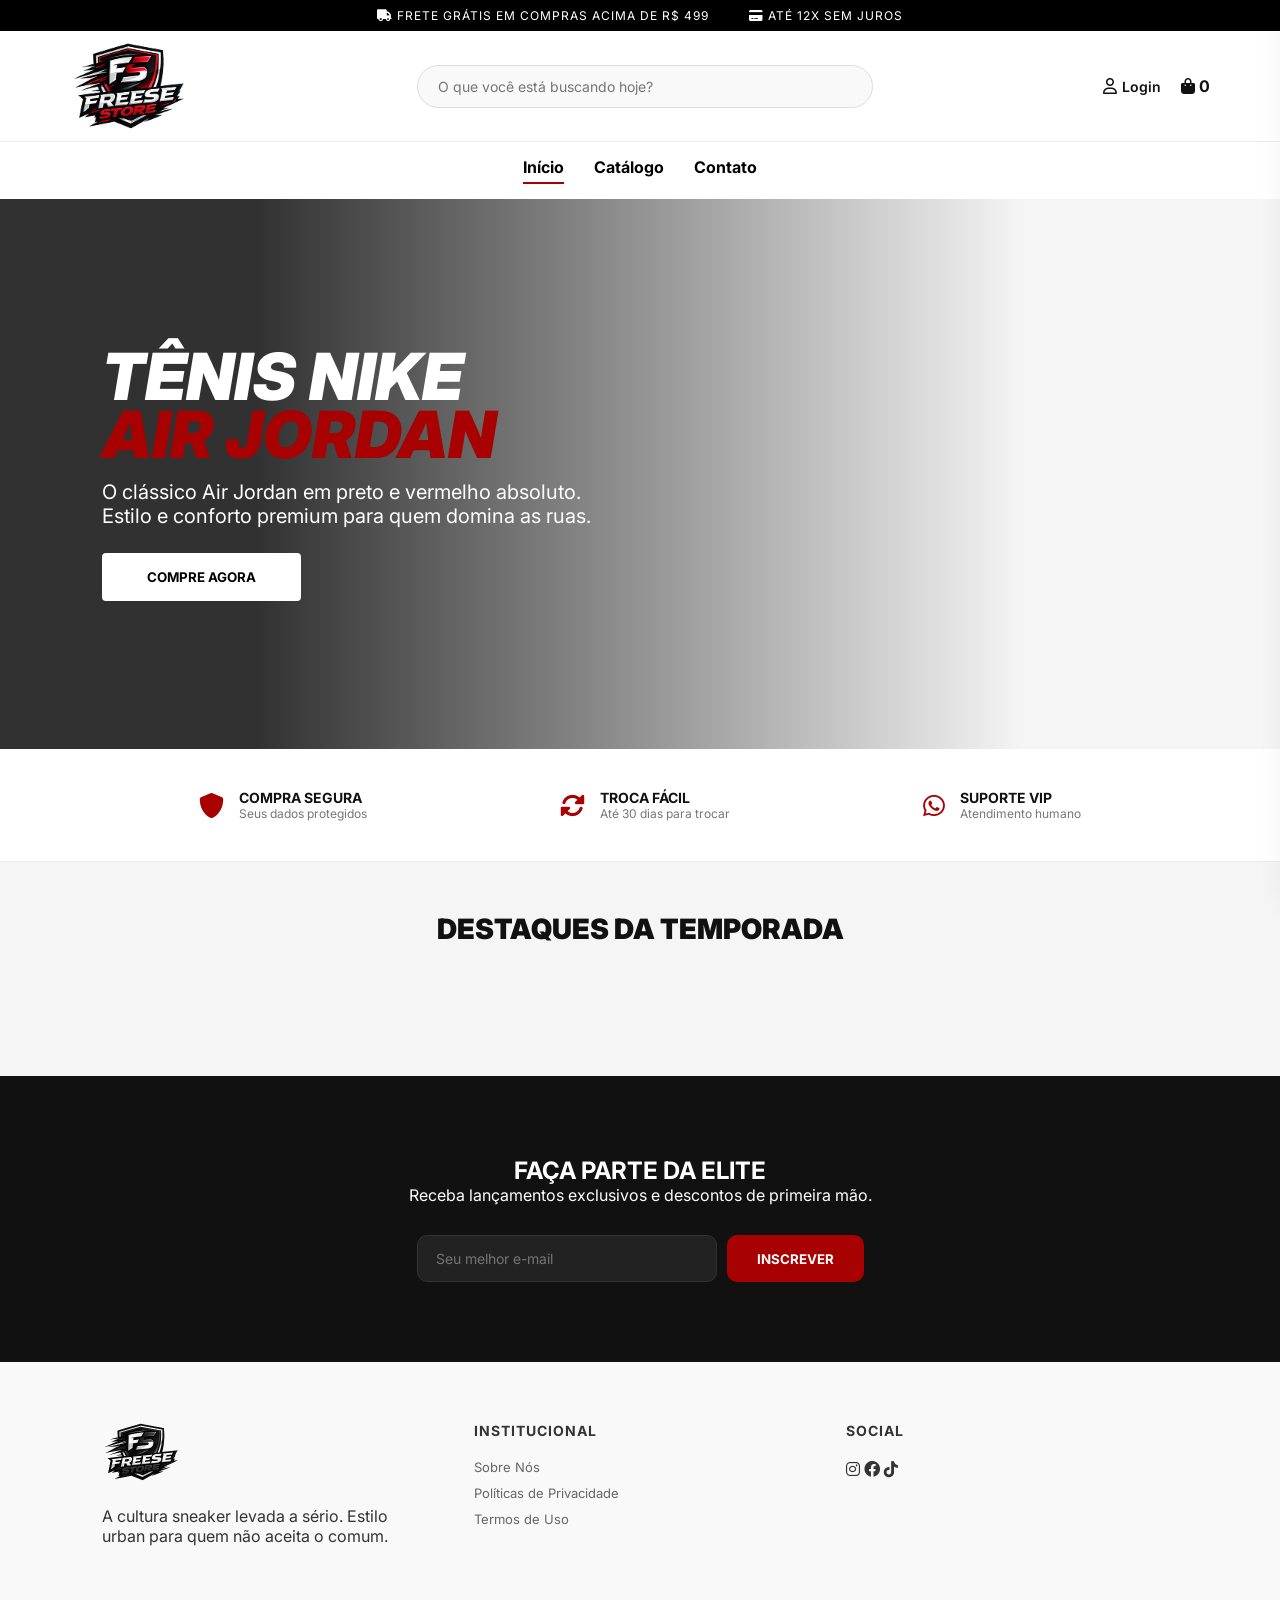
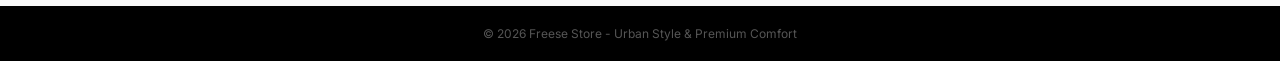
<file: front/index.html>
<!DOCTYPE html>
<html lang="pt-BR">
<head>
  <meta charset="UTF-8" />
  <meta name="viewport" content="width=device-width, initial-scale=1.0" />
  <title>Freese Store | Urban Style</title>
  <link rel="stylesheet" href="style.css" />
  <link rel="stylesheet" href="https://cdnjs.cloudflare.com/ajax/libs/font-awesome/6.0.0/css/all.min.css" />
  <link href="https://fonts.googleapis.com/css2?family=Inter:wght@400;700;900&display=swap" rel="stylesheet" />
</head>
<body>

<div class="top-bar">
    <span><i class="fas fa-truck"></i> FRETE GRÁTIS EM COMPRAS ACIMA DE R$ 499</span>
    <span><i class="fas fa-credit-card"></i> ATÉ 12X SEM JUROS</span>
</div>

<header class="header">
  <div class="logo" onclick="window.location.href='/index.html'">
      <img src="midias/freese2.png" alt="Freese Store" />
  </div>

  <input type="text" class="search" id="input-busca" placeholder="O que você está buscando hoje?" />

  <div class="acoes">
      <span id="btn-login-abrir" style="cursor:pointer; display: flex; align-items: center;">
          <i class="far fa-user" style="margin-right: 5px;"></i> Login
      </span>
      <span class="carrinho" id="abrir-carrinho" style="cursor:pointer">
        <i class="fas fa-shopping-bag"></i> <span id="contador-carrinho">0</span>
      </span>
  </div>
</header>

<nav class="menu">
  <a href="index.html" class="active">Início</a>
  <a href="catalago/catalago.html">Catálogo</a>
  <a href="contato/contato.html">Contato</a>
</nav>

<section class="banner">
  <div class="banner-overlay">
    <div class="banner-texto">
      <h2>TÊNIS NIKE<br /><span>AIR JORDAN</span></h2>
      <p>O clássico Air Jordan em preto e vermelho absoluto. Estilo e conforto premium para quem domina as ruas.</p>
      <button class="btn-banner" onclick="window.location.href='catalago/catalago.html'">COMPRE AGORA</button>
    </div>
  </div>
</section>

<section class="features-bar">
    <div class="feature-item">
        <i class="fas fa-shield-alt"></i>
        <div>
            <strong>Compra Segura</strong>
            <p>Seus dados protegidos</p>
        </div>
    </div>
    <div class="feature-item">
        <i class="fas fa-sync-alt"></i>
        <div>
            <strong>Troca Fácil</strong>
            <p>Até 30 dias para trocar</p>
        </div>
    </div>
    <div class="feature-item">
        <i class="fab fa-whatsapp"></i>
        <div>
            <strong>Suporte VIP</strong>
            <p>Atendimento humano</p>
        </div>
    </div>
</section>

<main class="conteudo">
    <div class="section-header">
        <h2 class="titulo-secao">Destaques da Temporada</h2>
    </div>
    <div id="lista-produtos" class="grid-produtos"></div>
</main>

<section class="newsletter">
    <div class="news-content">
        <h2>FAÇA PARTE DA ELITE</h2>
        <p>Receba lançamentos exclusivos e descontos de primeira mão.</p>
        <form class="news-form">
            <input type="email" placeholder="Seu melhor e-mail" required />
            <button type="submit">INSCREVER</button>
        </form>
    </div>
</section>

<!-- MODAL DE LOGIN E REGISTRO -->
<div id="modal-login" class="modal">
    <div class="modal-content">
      <span class="close-modal">&times;</span>
      <h2 id="modal-titulo">Acessar Conta</h2>
      
      <div id="selecao-tipo" class="login-options">
        <button onclick="configurarLogin('cliente')" class="btn-opt">Sou Cliente (Entrar)</button>
        <button onclick="configurarRegistro()" class="btn-opt btn-opt-new">Criar Nova Conta</button>
        <hr style="margin: 15px 0; border: 0; border-top: 1px solid #eee;" />
        <button onclick="configurarLogin('admin')" class="btn-opt btn-admin">Acesso Administrador</button>
      </div>

      <form id="form-login" class="hidden" onsubmit="efetuarLogin(event)">
        <input type="email" id="email" placeholder="Seu e-mail" required />
        <input type="password" id="senha" placeholder="Sua senha" required />
        <button type="submit" class="btn-primary">ENTRAR NA CONTA</button>
        <p onclick="voltarSelecao()" class="btn-voltar" style="text-align: center; margin-top: 15px; cursor: pointer; font-size: 14px; color: #555; text-decoration: underline;">Voltar para opções</p>
      </form>

      <form id="form-registro" class="hidden" onsubmit="registrarCliente(event)">
        <div style="text-align: center; margin-bottom: 20px;">
            <img id="preview-foto-registro" src="data:image/svg+xml;charset=UTF-8,%3Csvg xmlns='http://www.w3.org/2000/svg' viewBox='0 0 24 24' fill='%23ccc'%3E%3Cpath d='M12 12c2.21 0 4-1.79 4-4s-1.79-4-4-4-4 1.79-4 4 1.79 4 4 4zm0 2c-2.67 0-8 1.34-8 4v2h16v-2c0-2.66-5.33-4-8-4z'/%3E%3C/svg%3E" style="width: 90px; height: 90px; border-radius: 50%; object-fit: cover; border: 3px solid #eee; margin-bottom: 10px; box-shadow: 0 4px 10px rgba(0,0,0,0.05);" alt="Preview da Foto" />
            <br />
            <label for="reg-foto" style="cursor: pointer; color: #333; font-size: 13px; font-weight: bold; text-decoration: underline;"><i class="fas fa-camera"></i> Escolher Foto (Opcional)</label>
            <input type="file" id="reg-foto" accept="image/*" style="display: none;" onchange="previewImagemRegistro(event)" />
        </div>

        <input type="text" id="reg-nome" placeholder="Nome Completo" required />
        <input type="email" id="reg-email" placeholder="E-mail de acesso" required />
        <input type="tel" id="reg-telefone" placeholder="Telefone (WhatsApp)" required />
        <input type="password" id="reg-senha" placeholder="Crie uma senha" required />
        <button type="submit" class="btn-primary">FINALIZAR CADASTRO</button>
        <p onclick="voltarSelecao()" class="btn-voltar" style="text-align: center; margin-top: 15px; cursor: pointer; font-size: 14px; color: #555; text-decoration: underline;">Já tenho conta? Entrar.</p>
      </form>
    </div>
</div>

<!-- MODAL DE MEU PERFIL -->
<div id="modal-perfil" class="modal">
    <div class="modal-content" style="text-align: center;">
      <span class="close-modal">&times;</span>
      <h2>Meu Perfil</h2>
      
      <div style="margin: 20px 0;">
          <img id="preview-foto-perfil" src="data:image/svg+xml;charset=UTF-8,%3Csvg xmlns='http://www.w3.org/2000/svg' viewBox='0 0 24 24' fill='%23ccc'%3E%3Cpath d='M12 12c2.21 0 4-1.79 4-4s-1.79-4-4-4-4 1.79-4 4 1.79 4 4 4zm0 2c-2.67 0-8 1.34-8 4v2h16v-2c0-2.66-5.33-4-8-4z'/%3E%3C/svg%3E" alt="Sua Foto" style="width: 120px; height: 120px; border-radius: 50%; object-fit: cover; border: 4px solid #fff; box-shadow: 0 5px 15px rgba(0,0,0,0.15); margin-bottom: 15px;" />
          <br />
          <label for="foto-perfil" style="cursor: pointer; color: #111; font-size: 14px; font-weight: bold; text-decoration: underline;"><i class="fas fa-camera"></i> Trocar Foto</label>
          <input type="file" id="foto-perfil" accept="image/*" style="display: none;" onchange="previewImagemPerfil(event)" />
      </div>

      <div style="display: flex; flex-direction: column; gap: 12px; margin-top: 25px;">
          <button onclick="salvarFotoPerfil()" class="btn-primary">SALVAR FOTO</button>

          <button class="btn-meus-pedidos" onclick="window.location.href='/meus-pedidos/meus-pedidos.html'">VER MEUS PEDIDOS</button>

          <button onclick="sairConta()" class="btn-sair">SAIR DA CONTA</button>
      </div>
    </div>
</div>

<!-- MODAL DE CONFIRMAÇÃO DE SAÍDA -->
<div id="modal-confirmacao-sair" class="modal">
    <div class="modal-content" style="max-width: 350px; text-align: center; padding: 30px;">
        <h3 style="margin-bottom: 15px; font-weight: 900; text-transform: uppercase; color: #111;">Sair da conta?</h3>
        <p style="color: #666; font-size: 14px; margin-bottom: 25px;">Tem certeza que deseja desconectar da sua conta?</p>
        <div style="display: flex; gap: 10px;">
            <button onclick="fecharModalSair()" class="btn-cancelar">CANCELAR</button>
            <button onclick="confirmarSairConta()" class="btn-confirmar-sair">SIM, SAIR</button>
        </div>
    </div>
</div>

<!-- CARRINHO LATERAL -->
<div id="carrinho-lateral" class="carrinho-sidebar">
    <div class="carrinho-header">
        <h2>Seu Carrinho</h2>
        <span class="fechar-carrinho" onclick="toggleCarrinho()">&times;</span>
    </div>
    <div id="itens-carrinho" class="carrinho-itens-lista"></div>
    <div class="carrinho-footer">
        <div class="total-container">
            <span>Total:</span>
            <span id="valor-total-carrinho">R$ 0,00</span>
        </div>
        <button id="btn-finalizar-compra" onclick="window.location.href='/checkout/checkout.html'">FINALIZAR COMPRA</button>
    </div>
</div>

<div id="carrinho-overlay" onclick="toggleCarrinho()"></div>

<footer class="footer">
    <div class="footer-grid">
        <div class="footer-col">
            <img src="midias/freese2.png" alt="Logo" class="footer-logo" />
            <p>A cultura sneaker levada a sério. Estilo urban para quem não aceita o comum.</p>
        </div>
        <div class="footer-col">
            <h3>INSTITUCIONAL</h3>
            <a href="#">Sobre Nós</a>
            <a href="#">Políticas de Privacidade</a>
            <a href="#">Termos de Uso</a>
        </div>
        <div class="footer-col">
            <h3>SOCIAL</h3>
            <div class="social-icons">
                <i class="fab fa-instagram"></i>
                <i class="fab fa-facebook"></i>
                <i class="fab fa-tiktok"></i>
            </div>
        </div>
    </div>
    <div class="footer-bottom">
        © 2026 Freese Store - Urban Style & Premium Comfort
    </div>
</footer>

<!-- CONTAINER PARA NOTIFICAÇÕES TOAST -->
<div id="toast-container"></div>

<script src="index.js" defer></script>
</body>
</html>
</file>
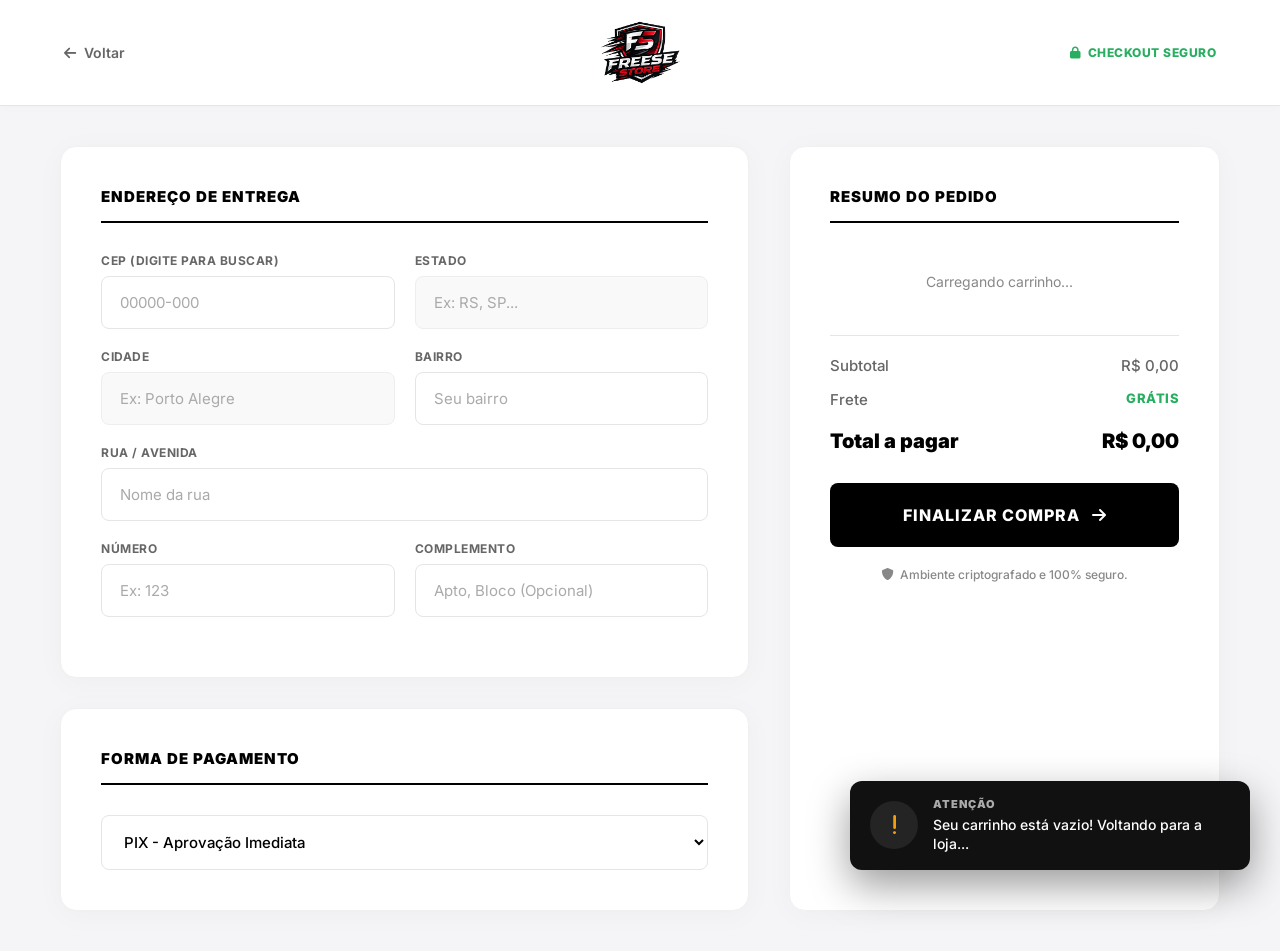
<file: front/checkout/checkout.html>
<!DOCTYPE html>
<html lang="pt-BR">
<head>
    <meta charset="UTF-8">
    <meta name="viewport" content="width=device-width, initial-scale=1.0">
    <title>Finalizar Compra | Freese Store</title>
    <!-- Ícones e Fonte -->
    <link href="https://cdnjs.cloudflare.com/ajax/libs/font-awesome/6.0.0/css/all.min.css" rel="stylesheet">
    <link rel="stylesheet" href="checkout.css">
</head>
<body>

    <header class="checkout-header">
        <a href="../index.html" class="voltar-loja"><i class="fas fa-arrow-left"></i> Voltar</a>
        
        <div class="logo" onclick="window.location.href='../index.html'">
            <img src="../midias/freese2.png" alt="Freese Store">
        </div>

        <div class="header-seguro">
            <i class="fas fa-lock"></i> Checkout Seguro
        </div>
    </header>

    <div class="checkout-container">
        <!-- Lado Esquerdo: Formulários -->
        <div class="checkout-form">
            <div class="box">
                <h2 class="titulo-sessao">Endereço de Entrega</h2>
                
                <div class="linha-inputs">
                    <div class="form-group">
                        <label>CEP (Digite para buscar)</label>
                        <input type="text" id="cep" placeholder="00000-000" maxlength="9" onblur="buscarCep()">
                    </div>
                    <div class="form-group">
                        <label>Estado</label>
                        <!-- Retirei o style="background: #eee" daqui para controlar no CSS -->
                        <input type="text" id="estado" placeholder="Ex: RS, SP..." readonly class="input-readonly">
                    </div>
                </div>

                <div class="linha-inputs">
                    <div class="form-group">
                        <label>Cidade</label>
                        <input type="text" id="cidade" placeholder="Ex: Porto Alegre" readonly class="input-readonly">
                    </div>
                    <div class="form-group">
                        <label>Bairro</label>
                        <input type="text" id="bairro" placeholder="Seu bairro">
                    </div>
                </div>

                <div class="form-group">
                    <label>Rua / Avenida</label>
                    <input type="text" id="rua" placeholder="Nome da rua">
                </div>
                
                <div class="linha-inputs">
                    <div class="form-group">
                        <label>Número</label>
                        <input type="text" id="numero" placeholder="Ex: 123">
                    </div>
                    <div class="form-group">
                        <label>Complemento</label>
                        <input type="text" id="complemento" placeholder="Apto, Bloco (Opcional)">
                    </div>
                </div>
            </div>

            <!-- Caixa separada para Pagamento fica mais elegante -->
            <div class="box" style="margin-top: 30px;">
                <h2 class="titulo-sessao">Forma de Pagamento</h2>
                <div class="form-group" style="margin-bottom: 0;">
                    <select id="forma-pagamento">
                        <option value="pix">PIX - Aprovação Imediata</option>
                        <option value="cartao">Cartão de Crédito (Em até 12x)</option>
                    </select>
                </div>
            </div>
        </div>

        <!-- Lado Direito: Resumo -->
        <div class="checkout-resumo box">
            <h2 class="titulo-sessao">Resumo do Pedido</h2>
            
            <div class="lista-itens-resumo" id="lista-resumo-itens">
                <!-- Javascript injeta os produtos aqui -->
                <p style="text-align: center; color: #888; font-size: 14px; padding: 20px 0;">Carregando carrinho...</p>
            </div>
            
            <div class="totais">
                <div class="linha-total">
                    <span>Subtotal</span>
                    <span id="valor-subtotal">R$ 0,00</span>
                </div>
                <div class="linha-total">
                    <span>Frete</span>
                    <span class="frete-gratis">Grátis</span>
                </div>
                <div class="linha-total destaque">
                    <span>Total a pagar</span>
                    <span id="valor-total-checkout">R$ 0,00</span>
                </div>
            </div>
            
            <button class="btn-finalizar" id="btn-confirmar-compra" onclick="processarCompra()">
                Finalizar Compra <i class="fas fa-arrow-right"></i>
            </button>

            <div class="seguranca-msg">
                <i class="fas fa-shield-alt"></i> Ambiente criptografado e 100% seguro.
            </div>
        </div>
    </div>

    <script src="checkout.js"></script>
    <div id="toast-container"></div>
</body>
</html>
</file>
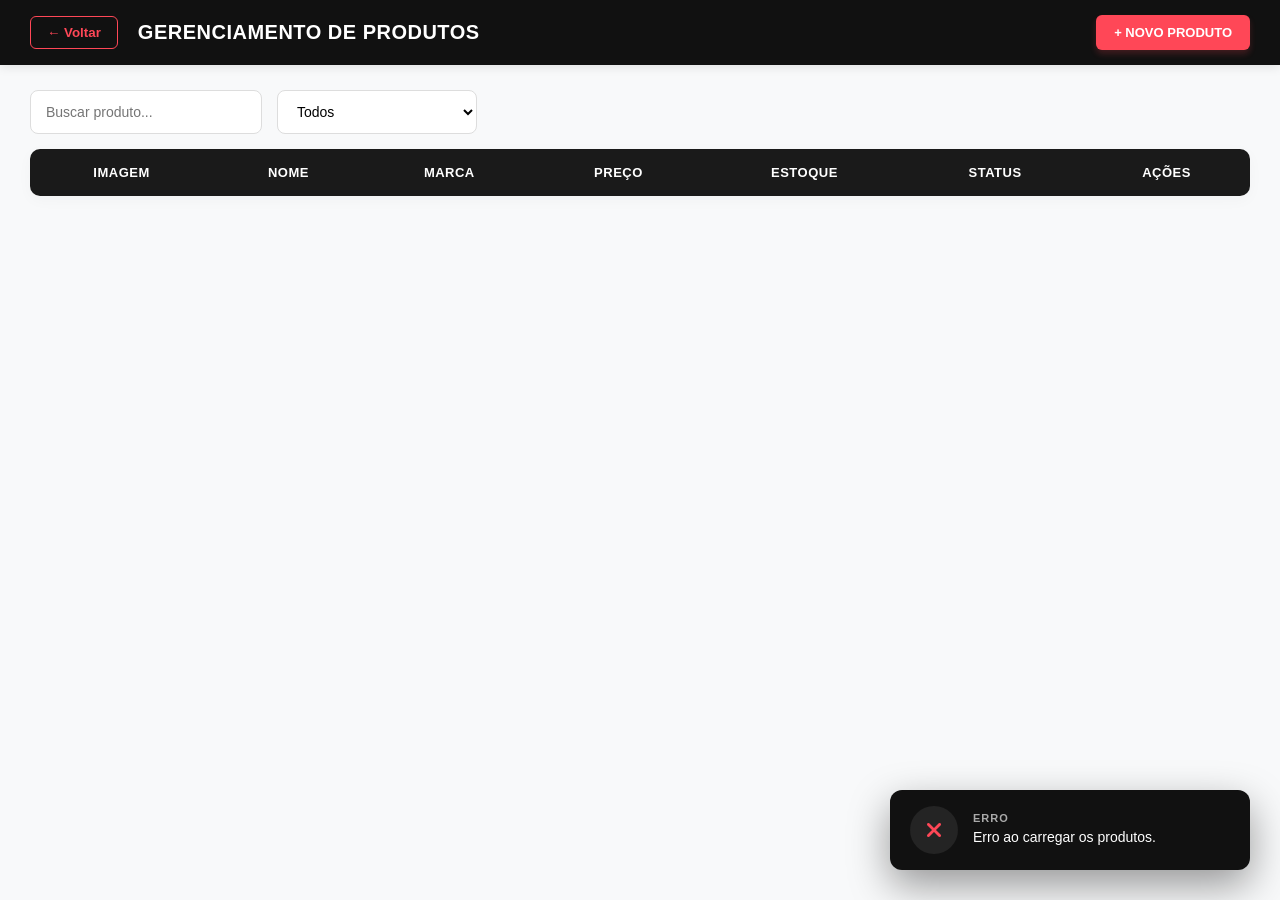
<file: front/produtos/produtos.html>
<!DOCTYPE html>
<html lang="pt-BR">
<head>
    <meta charset="UTF-8">
    <meta name="viewport" content="width=device-width, initial-scale=1.0">

    <title>Admin - Produtos | Freese Store</title>
    <link rel="stylesheet" href="produtos.css">
    <!-- Adicionado FontAwesome para os ícones do Toast e Tabela funcionarem -->
    <link rel="stylesheet" href="https://cdnjs.cloudflare.com/ajax/libs/font-awesome/6.0.0/css/all.min.css">
</head>
<body>

<header class="topbar">
    <div class="left">
        <button class="btn-voltar" onclick="voltar()">← Voltar</button>
        <h1>Gerenciamento de Produtos</h1>
    </div>
    <button class="btn-novo" onclick="abrirModalNovo()">+ Novo Produto</button>
</header>

<section class="filtros">
    <input type="text" id="filtro-nome" placeholder="Buscar produto..." oninput="filtrar()">

    <select id="filtro-status" onchange="filtrar()">
        <option value="">Todos</option>
        <option value="ativo">Ativo</option>
        <option value="inativo">Inativo</option>
    </select>
</section>

<div class="tabela-container">
<table>
    <thead>
        <tr>
            <th>Imagem</th>
            <th>Nome</th>
            <th>Marca</th>
            <th>Preço</th>
            <th>Estoque</th>
            <th>Status</th>
            <th>Ações</th>
        </tr>
    </thead>
    <tbody id="tabela-produtos"></tbody>
</table>
</div>

<!-- MODAL DE CRIAR/EDITAR PRODUTO -->
<div id="modal" class="modal">
    <div class="modal-content">
        <h2 id="modal-titulo">Novo Produto</h2>

        <input type="hidden" id="codproduto">

        <input type="text" id="nome" placeholder="Nome">
        <input type="text" id="marca" placeholder="Marca">
        <input type="number" id="valor" placeholder="Preço">
        <input type="number" id="estoque" placeholder="Estoque">
        <input type="text" id="tipo" placeholder="Tipo">
        <input type="text" id="cor" placeholder="Cor">
        <input type="text" id="tamanho" placeholder="Tamanho">
        <input type="text" id="img" placeholder="URL da imagem" oninput="previewImagem()">

        <img id="preview" class="preview-img" style="display: none;">

        <select id="ativoinativo">
            <option value="ativo">Ativo</option>
            <option value="inativo">Inativo</option>
        </select>

        <div class="modal-buttons">
            <button class="salvar" onclick="salvar()">Salvar</button>
            <button class="cancelar" onclick="fecharModal()">Cancelar</button>
        </div>
    </div>
</div>

<!-- MODAL DE CONFIRMAÇÃO DE EXCLUSÃO -->
<div id="modal-confirmacao-excluir" class="modal">
    <div class="modal-content" style="max-width: 350px; text-align: center; padding: 30px;">
        <h3 style="margin-bottom: 15px; font-weight: 900; text-transform: uppercase; color: #111;">Excluir Produto?</h3>
        <p style="color: #666; font-size: 14px; margin-bottom: 25px;">Esta ação removerá o produto da loja. Tem certeza?</p>
        <div style="display: flex; gap: 10px;">
            <button onclick="fecharModalExcluir()" class="btn-cancelar">CANCELAR</button>
            <button onclick="confirmarExclusao()" class="btn-confirmar-sair">SIM, EXCLUIR</button>
        </div>
    </div>
</div>

<!-- CONTAINER PARA NOTIFICAÇÕES TOAST -->
<div id="toast-container"></div>

<script src="produtos.js"></script>
</body>
</html>
</file>
<file: front/style.css>
/* ============================================================
   1. CONFIGURAÇÕES GERAIS E CORES
   ============================================================ */
:root {
    --premium-red: #a70101;
    --dark: #111;
    --light-gray: #f9f9f9;
    --white: #ffffff;
    --transition: 0.3s ease;
}

* {
    margin: 0;
    padding: 0;
    box-sizing: border-box;
    font-family: 'Inter', sans-serif;
}

body {
    background: #f5f5f5;
    color: var(--dark);
}

/* ============================================================
   2. HEADER, NAV E TOP BAR
   ============================================================ */
.top-bar {
    background: #000;
    color: #fff;
    display: flex;
    justify-content: center;
    gap: 40px;
    padding: 8px;
    font-size: 12px;
    letter-spacing: 1px;
}

.header {
    display: flex;
    align-items: center;
    justify-content: space-between;
    padding: 10px 70px;
    background: #fff;
}

.logo {
    display: flex;
    align-items: center;
    cursor: pointer;
}

.logo img {
    height: 90px;
    width: auto;
    object-fit: contain;
}

.search {
    width: 40%;
    padding: 12px 20px;
    border-radius: 25px;
    border: 1px solid #ddd;
    outline: none;
    font-size: 14px;
}

.acoes { 
    display: flex; 
    gap: 20px; 
    align-items: center; 
    font-weight: bold; 
}

.menu {
    display: flex;
    justify-content: center;
    gap: 30px;
    padding: 15px;
    background: #fff;
    border-top: 1px solid #eee;
}

.menu a { 
    text-decoration: none; 
    color: #000; 
    font-weight: bold; 
    padding-bottom: 5px; 
}

.menu a.active { border-bottom: 2px solid var(--premium-red); }

/* ============================================================
   3. BANNER E DESTAQUES (HOME)
   ============================================================ */
.banner {
    background-image: linear-gradient(to right, rgba(0,0,0,0.8) 20%, rgba(0,0,0,0) 80%), 
                      url('https://images.unsplash.com/photo-1552346053-c33aa8b3d665?q=80&w=1170&auto=format&fit=crop&ixlib=rb-4.1.0&ixid=M3wxMjA3fDB8MHxwaG90by1wYWdlfHx8fGVufDB8fHx8fA%3D%3D');
    background-size: cover;
    background-position: center;
    height: 550px;
    display: flex;
    align-items: center;
    color: #fff;
    padding: 0 8%;
}

.banner-texto h2 {
    font-size: 65px;
    line-height: 0.9;
    margin-bottom: 15px;
    font-weight: 900;
    font-style: italic;
}

.banner-texto h2 span { color: var(--premium-red); }

.banner-texto p {
    font-size: 20px;
    margin-bottom: 25px;
    max-width: 500px;
}

.btn-banner {
    padding: 16px 45px;
    background: #fff;
    color: #000;
    font-weight: bold;
    border: none;
    border-radius: 4px;
    cursor: pointer;
    transition: var(--transition);
    text-transform: uppercase;
}

.btn-banner:hover {
    background: var(--premium-red);
    color: #fff;
    transform: scale(1.05);
}

.features-bar {
    display: flex;
    justify-content: space-around;
    padding: 40px 8%;
    background: #fff;
    border-bottom: 1px solid #eee;
}

.feature-item { display: flex; align-items: center; gap: 15px; }
.feature-item i { font-size: 25px; color: var(--premium-red); }
.feature-item strong { display: block; font-size: 14px; text-transform: uppercase; }
.feature-item p { font-size: 12px; color: #777; }

/* ============================================================
   4. CONTEÚDO E GRID DE PRODUTOS
   ============================================================ */
.conteudo {
    padding: 50px;
    max-width: 1200px;
    margin: 0 auto;
    text-align: center;
}

.titulo-secao {
    font-size: 28px;
    margin-bottom: 30px;
    text-transform: uppercase;
    font-weight: 900;
}

.grid-produtos {
    display: grid;
    grid-template-columns: repeat(auto-fill, minmax(260px, 1fr));
    gap: 30px;
    justify-content: center;
}

.produto {
    background: #fff;
    padding: 20px;
    border-radius: 15px; 
    text-align: center;
    transition: var(--transition);
    border: 1px solid transparent;
}

.produto:hover {
    transform: translateY(-5px);
    box-shadow: 0 10px 20px rgba(0,0,0,0.08);
    border-color: #eee;
}

.produto img {
    width: 100%;
    height: 220px;
    object-fit: contain;
}

.produto h3 {
    margin: 15px 0 10px;
    font-size: 15px;
    font-weight: 700;
    text-transform: uppercase;
}

.preco {
    color: var(--premium-red);
    font-size: 20px;
    font-weight: 900;
    margin-bottom: 15px;
}

.produto button {
    width: 100%;
    padding: 15px;
    background: #000;
    color: #fff;
    border: none;
    border-radius: 12px;
    font-weight: 700;
    cursor: pointer;
    transition: var(--transition);
}

.produto button:hover {
    background: var(--premium-red);
}

/* ============================================================
   5. MODAL (LOGIN, REGISTRO, PERFIL E SAIR)
   ============================================================ */
.modal {
    display: none;
    position: fixed;
    z-index: 3000; 
    left: 0; top: 0;
    width: 100%; height: 100%;
    background: rgba(0,0,0,0.85); 
    backdrop-filter: blur(8px); 
    animation: fadeIn 0.3s ease;
}

@keyframes fadeIn { from { opacity: 0; } to { opacity: 1; } }

.modal-content {
    background: #fff;
    margin: 6% auto; 
    padding: 40px;
    width: 100%;
    max-width: 420px;
    border-radius: 20px; 
    text-align: center;
    position: relative;
    box-shadow: 0 25px 50px -12px rgba(0, 0, 0, 0.5);
    animation: slideUp 0.4s ease-out;
}

.btn-meus-pedidos {
    background: transparent;
    color: #111;
    border: 2px solid #111;
    padding: 14px;
    border-radius: 8px;
    font-weight: 800;
    font-size: 14px;
    cursor: pointer;
    text-transform: uppercase;
    transition: 0.3s;
    width: 100%;
    margin-top: 10px;
    margin-bottom: 10px;
}

.btn-meus-pedidos:hover {
    background: #111;
    color: white;
    transform: translateY(-2px);
}

.btn-cancelar {
    flex: 1; padding: 12px; border: 1px solid #ddd; background: #fff; 
    border-radius: 8px; cursor: pointer; font-weight: bold; color: #333; transition: 0.3s;
}
.btn-cancelar:hover { background: #eee; }

.btn-confirmar-sair {
    flex: 1; padding: 12px; border: none; background: var(--premium-red); 
    color: #fff; border-radius: 8px; cursor: pointer; font-weight: bold; transition: 0.3s;
}
.btn-confirmar-sair:hover { background: #8a0000; box-shadow: 0 4px 10px rgba(167, 1, 1, 0.3); transform: translateY(-2px); }

@keyframes slideUp { from { transform: translateY(20px); opacity: 0; } to { transform: translateY(0); opacity: 1; } }

.close-modal { 
    position: absolute; right: 20px; top: 15px; 
    font-size: 28px; cursor: pointer; color: #999; transition: 0.3s;
}
.close-modal:hover { color: #000; }

#modal-titulo { font-weight: 900; text-transform: uppercase; margin-bottom: 25px; }

.login-options { display: flex; flex-direction: column; gap: 12px; margin-top: 10px; }

.btn-opt { 
    padding: 15px; border: 2px solid #e0e0e0; background: #fff; 
    cursor: pointer; font-weight: bold; border-radius: 10px;
    transition: all 0.3s ease; font-size: 14px;
}
.btn-opt:hover { border-color: #000; background: #f9f9f9; transform: translateY(-2px); }

.btn-admin { border-color: #fceaea; color: var(--premium-red); }
.btn-admin:hover { background: #fceaea; border-color: var(--premium-red); }

#form-login, #form-registro { display: flex; flex-direction: column; gap: 12px; margin-top: 20px; }

input {
    width: 100%; padding: 14px 18px; border: 1px solid #ddd;
    border-radius: 10px; background: #f9f9f9; outline: none;
    transition: 0.3s; font-size: 14px;
}
input:focus { border-color: var(--premium-red); background: #fff; box-shadow: 0 0 0 4px rgba(167, 1, 1, 0.1); }

.btn-primary, .btn-sair {
    width: 100%; padding: 16px; font-weight: bold; border: none;
    border-radius: 10px; cursor: pointer; transition: all 0.3s ease;
    text-transform: uppercase; font-size: 14px; margin-bottom: 5px;
}
.btn-primary { background: #000; color: #fff; }
.btn-primary:hover { background: var(--premium-red); transform: translateY(-2px); box-shadow: 0 5px 15px rgba(167, 1, 1, 0.3); }

.btn-sair { background: #fff; color: #111; border: 2px solid #eee; }
.btn-sair:hover { background: #fceaea; color: var(--premium-red); border-color: var(--premium-red); transform: translateY(-2px); }

.btn-voltar { font-size: 12px; margin-top: 10px; cursor: pointer; text-decoration: underline; color: #888; transition: 0.3s; }
.btn-voltar:hover { color: #000; }
.hidden { display: none !important; }

/* ============================================================
   6. CARRINHO LATERAL
   ============================================================ */
.carrinho-sidebar {
    position: fixed;
    right: -400px;
    top: 0;
    width: 380px;
    height: 100%;
    background: #fff;
    z-index: 3000;
    transition: 0.4s cubic-bezier(0.165, 0.84, 0.44, 1);
    display: flex;
    flex-direction: column;
    box-shadow: -10px 0 30px rgba(0,0,0,0.1);
}

.carrinho-sidebar.ativo { right: 0; }

.carrinho-header {
    padding: 30px;
    border-bottom: 1px solid #eee;
    display: flex;
    justify-content: space-between;
    align-items: center;
}

.fechar-carrinho { cursor: pointer; font-size: 24px; }

.carrinho-itens-lista { flex-grow: 1; overflow-y: auto; padding: 20px; }

.item-no-carrinho { display: flex; gap: 15px; padding: 15px; border-bottom: 1px solid #f5f5f5; align-items: center; }
.item-no-carrinho img { width: 70px; height: 70px; object-fit: contain; }

.carrinho-footer { padding: 30px; border-top: 1px solid #eee; background: #fcfcfc; }

.total-container { display: flex; justify-content: space-between; font-size: 22px; font-weight: 900; margin-bottom: 20px; }

#btn-finalizar-compra {
    width: 100%;
    padding: 18px;
    background: #27ae60;
    color: white;
    border: none;
    font-weight: 700;
    border-radius: 12px;
    cursor: pointer;
    text-transform: uppercase;
    transition: var(--transition);
}

#btn-finalizar-compra:hover {
    background: #219150;
}

#carrinho-overlay {
    display: none;
    position: fixed;
    top: 0; left: 0;
    width: 100%; height: 100%;
    background: rgba(0,0,0,0.4);
    z-index: 2999;
}

/* ============================================================
   7. NEWSLETTER E FOOTER
   ============================================================ */
.newsletter {
    background: #111; color: #fff; padding: 80px 20px;
    text-align: center; margin-top: 50px;
}
.news-form { margin-top: 30px; display: flex; justify-content: center; gap: 10px; }
.news-form input { max-width: 300px; background: #222; border: 1px solid #333; color: #fff; }
.news-form button { padding: 15px 30px; background: var(--premium-red); color: #fff; border: none; font-weight: bold; cursor: pointer; border-radius: 10px;}

.footer-grid {
    display: grid; grid-template-columns: repeat(auto-fit, minmax(200px, 1fr));
    gap: 40px; padding: 60px 8%; background: #f9f9f9; color: #333;
}
.footer-col h3 { font-size: 14px; margin-bottom: 20px; letter-spacing: 1px; }
.footer-col a { display: block; text-decoration: none; color: #666; margin-bottom: 10px; font-size: 13px; }
.footer-logo { height: 60px; margin-bottom: 20px; filter: grayscale(1); }
.footer-bottom { text-align: center; padding: 20px; background: #000; color: #555; font-size: 12px; }

/* ============================================================
   8. RESPONSIVIDADE (MOBILE)
   ============================================================ */
@media (max-width: 768px) {
    .top-bar {
        flex-direction: column;
        align-items: center;
        gap: 5px;
        padding: 10px;
        text-align: center;
    }

    .header {
        flex-wrap: wrap;
        padding: 15px 20px;
        justify-content: space-between;
    }
    
    .logo img {
        height: 60px; 
    }

    .search {
        order: 3; 
        width: 100%;
        margin-top: 15px;
    }

    .menu {
        flex-wrap: wrap;
        gap: 15px;
        padding: 15px 10px;
        font-size: 14px;
    }

    .banner {
        height: 400px;
        padding: 0 5%;
        text-align: center;
        justify-content: center;
    }

    .banner-texto h2 {
        font-size: 40px;
    }

    .banner-texto p {
        font-size: 16px;
        margin-left: auto;
        margin-right: auto;
    }

    .features-bar {
        flex-direction: column;
        gap: 25px;
        align-items: center; 
        padding: 30px 20px;
    }

    .conteudo {
        padding: 20px 10px; 
    }

    .grid-produtos {
        grid-template-columns: repeat(2, 1fr);
        gap: 10px; 
    }

    .produto {
        padding: 12px;
        display: flex;
        flex-direction: column;
        justify-content: flex-start; 
        height: 100%;
        border-radius: 12px;
    }

    .produto img {
        width: 100%;
        height: 150px; 
        object-fit: contain;
        margin-bottom: 12px;
        mix-blend-mode: darken; 
    }

    .produto h3 {
        font-size: 12px;
        margin: 0 0 10px 0;
        line-height: 1.3;
        display: -webkit-box;
        -webkit-line-clamp: 2;
        -webkit-box-orient: vertical;
        overflow: hidden;
    }

    .preco {
        font-size: 16px;
        margin-top: auto; 
        margin-bottom: 10px;
    }

    .produto button {
        padding: 12px 5px;
        font-size: 12px;
        width: 100%;
        border-radius: 8px;
    }

    .modal-content {
        margin: 20% auto;
        padding: 30px 20px;
        width: 90%;
    }

    .carrinho-sidebar {
        width: 100%;
        right: -100%;
    }

    .newsletter {
        padding: 50px 20px;
    }

    .news-form {
        flex-direction: column;
    }

    .news-form input {
        max-width: 100%;
        margin-bottom: 10px;
    }

    .footer-grid {
        grid-template-columns: 1fr;
        text-align: center;
        gap: 30px;
        padding: 40px 20px;
    }
    
    .footer-logo {
        margin: 0 auto 15px auto;
    }

    /* Adaptação Toast no Mobile */
    #toast-container {
        bottom: 20px;
        right: 20px;
        left: 20px;
        align-items: center;
    }

    .toast-freese {
        width: 100%;
        max-width: 100%;
        min-width: unset;
    }
}

/* ============================================================
   9. NOTIFICAÇÕES TOAST - DESIGN EXCLUSIVO FREESE STORE 🔥
   ============================================================ */
#toast-container {
    position: fixed;
    bottom: 30px;
    right: 30px;
    z-index: 9999;
    display: flex;
    flex-direction: column;
    gap: 15px;
    pointer-events: none;
}

.toast-freese {
    min-width: 320px;
    max-width: 400px;
    background-color: #111; /* Fundo escuro premium */
    color: #fff;
    padding: 16px 20px;
    border-radius: 12px; /* Combina com os botões da loja */
    box-shadow: 0 15px 40px rgba(0, 0, 0, 0.4), 0 0 0 1px rgba(255,255,255,0.05); /* Sombra elegante */
    display: flex;
    align-items: center;
    gap: 15px;
    font-family: 'Inter', sans-serif;
    position: relative;
    overflow: hidden;
    pointer-events: auto;
    
    /* Animação de entrada rápida e elástica */
    transform: translateX(120%) scale(0.9);
    opacity: 0;
    transition: all 0.4s cubic-bezier(0.175, 0.885, 0.32, 1.275);
}

.toast-freese.show {
    transform: translateX(0) scale(1);
    opacity: 1;
}

/* Ícone com fundo arredondado */
.toast-icon {
    font-size: 22px;
    display: flex;
    align-items: center;
    justify-content: center;
    background: rgba(255,255,255,0.08);
    width: 48px;
    height: 48px;
    border-radius: 50%;
    flex-shrink: 0; /* Impede que o ícone esprema */
}

/* Divisão de Título e Mensagem */
.toast-content {
    display: flex;
    flex-direction: column;
    justify-content: center;
    flex-grow: 1;
    padding-right: 10px;
}

.toast-title {
    font-size: 11px;
    font-weight: 900;
    text-transform: uppercase;
    letter-spacing: 1px;
    color: #aaa; /* Cinza claro */
    margin-bottom: 4px;
}

.toast-message {
    font-size: 14px;
    font-weight: 500;
    line-height: 1.4;
    color: #fff;
}

/* Barra de Progresso Animada */
.toast-progress {
    position: absolute;
    bottom: 0;
    left: 0;
    height: 4px;
    background-color: var(--toast-cor);
    width: 100%;
    /* A animação dura exatamente o tempo que o toast fica na tela (3.5s) */
    animation: toastProgress 3.5s linear forwards;
}

@keyframes toastProgress {
    0% { width: 100%; }
    100% { width: 0%; }
}
</file>
<file: front/checkout/checkout.css>
@import url('https://fonts.googleapis.com/css2?family=Inter:wght@400;500;600;700;800;900&display=swap');

:root {
    --premium-red: #a70101;
    --dark: #000000;
    --gray-bg: #f5f5f7;
    --white: #ffffff;
    --border: #e5e5e5;
    --text-muted: #666666;
    --transition: 0.3s ease;
}

* { margin: 0; padding: 0; box-sizing: border-box; font-family: 'Inter', sans-serif; }

body { background: var(--gray-bg); color: var(--dark); -webkit-font-smoothing: antialiased; }

/* ============================================================
   HEADER PREMIUM E CENTRALIZADO
   ============================================================ */
.checkout-header {
    background: var(--white);
    padding: 20px 5%;
    display: grid;
    grid-template-columns: 1fr auto 1fr; /* Divide em 3 partes exatas */
    align-items: center;
    border-bottom: 1px solid var(--border);
    box-shadow: 0 2px 10px rgba(0,0,0,0.02);
}

.voltar-loja { 
    text-decoration: none; color: var(--text-muted); font-size: 14px; font-weight: 600; 
    display: flex; align-items: center; gap: 8px; transition: var(--transition);
}
.voltar-loja:hover { color: var(--dark); }

.logo { display: flex; justify-content: center; cursor: pointer; }
.logo img { height: 65px; object-fit: contain; }

.header-seguro { 
    text-align: right; font-size: 12px; font-weight: 800; color: #27ae60; 
    text-transform: uppercase; letter-spacing: 0.5px; display: flex; 
    align-items: center; justify-content: flex-end; gap: 6px;
}

/* ============================================================
   GRID E CAIXAS
   ============================================================ */
.checkout-container {
    max-width: 1200px; margin: 40px auto; padding: 0 20px;
    display: grid; grid-template-columns: 1.6fr 1fr; gap: 40px;
}

.box {
    background: var(--white); padding: 40px; border-radius: 16px;
    box-shadow: 0 4px 30px rgba(0,0,0,0.03); border: 1px solid #f0f0f0;
}

/* Títulos minimalistas (Linha preta embaixo) */
.titulo-sessao {
    font-size: 15px; font-weight: 900; text-transform: uppercase;
    letter-spacing: 1px; margin-bottom: 30px; padding-bottom: 15px;
    border-bottom: 2px solid var(--dark); color: var(--dark);
}

/* ============================================================
   FORMULÁRIOS ESTILO "NIKE / ZARA"
   ============================================================ */
.linha-inputs { display: grid; grid-template-columns: 1fr 1fr; gap: 20px; }

.form-group { margin-bottom: 20px; }
.form-group label { 
    display: block; font-size: 12px; font-weight: 700; margin-bottom: 8px; 
    color: var(--text-muted); text-transform: uppercase; letter-spacing: 0.5px;
}

input, select {
    width: 100%; padding: 16px 18px; border: 1px solid var(--border);
    border-radius: 8px; background: var(--white); outline: none;
    transition: var(--transition); font-size: 15px; font-weight: 500; color: var(--dark);
}
input::placeholder { color: #aaa; font-weight: 400; }
input:focus, select:focus { border-color: var(--dark); box-shadow: 0 0 0 1px var(--dark); }

.input-readonly { background: #f9f9f9; color: #888; border-color: #eee; cursor: not-allowed; }
.input-readonly:focus { border-color: #eee; box-shadow: none; }

/* ============================================================
   RESUMO DO PEDIDO
   ============================================================ */
.checkout-resumo { position: sticky; top: 20px; } /* O resumo acompanha o scroll */

.lista-itens-resumo { max-height: 350px; overflow-y: auto; padding-right: 10px; margin-bottom: 25px; }
.lista-itens-resumo::-webkit-scrollbar { width: 4px; }
.lista-itens-resumo::-webkit-scrollbar-thumb { background: #ddd; border-radius: 4px; }

.item-resumo { display: flex; align-items: center; gap: 15px; padding: 15px 0; border-bottom: 1px solid #f5f5f5; }
.item-resumo img { width: 75px; height: 75px; border-radius: 8px; object-fit: contain; background: #f9f9f9; padding: 5px; border: 1px solid #eee; }
.item-info { flex-grow: 1; }
.item-info h4 { font-size: 13px; font-weight: 800; margin-bottom: 4px; text-transform: uppercase; line-height: 1.3; }
.item-info p { font-size: 12px; color: var(--text-muted); font-weight: 500; }
.item-preco { font-weight: 800; color: var(--dark); font-size: 15px; }

.totais { padding-top: 20px; border-top: 1px solid var(--border); }
.linha-total { display: flex; justify-content: space-between; margin-bottom: 15px; font-size: 15px; color: var(--text-muted); font-weight: 500; }
.frete-gratis { color: #27ae60; font-weight: 800; text-transform: uppercase; font-size: 13px; letter-spacing: 0.5px; }
.linha-total.destaque { font-size: 20px; font-weight: 900; color: var(--dark); margin-top: 20px; align-items: center; }

/* ============================================================
   BOTÃO DE FINALIZAR PREMIUM (PRETO -> VERMELHO)
   ============================================================ */
.btn-finalizar {
    width: 100%; padding: 22px; background: var(--dark); color: var(--white);
    border: none; border-radius: 8px; font-size: 16px; font-weight: 800;
    cursor: pointer; text-transform: uppercase; letter-spacing: 1px;
    transition: var(--transition); margin-top: 30px; display: flex;
    justify-content: center; align-items: center; gap: 12px;
}
.btn-finalizar:hover { background: var(--premium-red); transform: translateY(-3px); box-shadow: 0 10px 20px rgba(167, 1, 1, 0.2); }
.btn-finalizar:disabled { background: #ccc; cursor: not-allowed; transform: none; box-shadow: none; }

.seguranca-msg { text-align: center; font-size: 12px; color: #888; margin-top: 20px; display: flex; justify-content: center; align-items: center; gap: 6px; font-weight: 500; }

/* ============================================================
   NOTIFICAÇÕES TOAST (MANTIDO)
   ============================================================ */
#toast-container { position: fixed; bottom: 30px; right: 30px; z-index: 9999; display: flex; flex-direction: column; gap: 15px; pointer-events: none; }
.toast-freese { min-width: 320px; max-width: 400px; background-color: #111; color: #fff; padding: 16px 20px; border-radius: 12px; box-shadow: 0 15px 40px rgba(0, 0, 0, 0.4), 0 0 0 1px rgba(255,255,255,0.05); display: flex; align-items: center; gap: 15px; font-family: 'Inter', sans-serif; position: relative; overflow: hidden; pointer-events: auto; transform: translateX(120%) scale(0.9); opacity: 0; transition: all 0.4s cubic-bezier(0.175, 0.885, 0.32, 1.275); }
.toast-freese.show { transform: translateX(0) scale(1); opacity: 1; }
.toast-icon { font-size: 22px; display: flex; align-items: center; justify-content: center; background: rgba(255,255,255,0.08); width: 48px; height: 48px; border-radius: 50%; flex-shrink: 0; }
.toast-content { display: flex; flex-direction: column; justify-content: center; flex-grow: 1; padding-right: 10px; }
.toast-title { font-size: 11px; font-weight: 900; text-transform: uppercase; letter-spacing: 1px; color: #aaa; margin-bottom: 4px; }
.toast-message { font-size: 14px; font-weight: 500; line-height: 1.4; color: #fff; }
.toast-progress { position: absolute; bottom: 0; left: 0; height: 4px; background-color: var(--toast-cor); width: 100%; animation: toastProgress 3.5s linear forwards; }
@keyframes toastProgress { 0% { width: 100%; } 100% { width: 0%; } }

/* ============================================================
   MOBILE
   ============================================================ */
@media (max-width: 768px) {
    .checkout-header { grid-template-columns: 1fr; gap: 15px; text-align: center; padding: 15px; }
    .voltar-loja { justify-content: center; }
    .header-seguro { justify-content: center; }
    .checkout-container { grid-template-columns: 1fr; margin: 20px auto; gap: 20px; }
    .linha-inputs { grid-template-columns: 1fr; gap: 0; }
    .box { padding: 25px; }
    #toast-container { bottom: 20px; right: 20px; left: 20px; align-items: center; }
    .toast-freese { width: 100%; max-width: 100%; min-width: unset; }
}
</file>
<file: front/produtos/produtos.css>
/* =========================================
   1. GERAL (Fundo e Fonte)
   ========================================= */
body {
    margin: 0;
    font-family: 'Segoe UI', Roboto, Helvetica, Arial, sans-serif;
    background: #f8f9fa;
    color: #333;
    overflow-x: hidden;
}

:root {
    --premium-red: #ff4757; /* Adaptado pro tom de vermelho do Admin */
}

/* =========================================
   2. TOPBAR (Cabeçalho Escuro)
   ========================================= */
.topbar {
    background: #111;
    color: white;
    padding: 15px 30px;
    display: flex;
    justify-content: space-between;
    align-items: center;
    box-shadow: 0 2px 10px rgba(0,0,0,0.1);
}

.topbar .left { 
    display: flex; 
    align-items: center; 
    gap: 20px; 
}

.topbar h1 { 
    margin: 0; 
    font-size: 20px; 
    font-weight: 700; 
    text-transform: uppercase;
    letter-spacing: 0.5px; 
}

.btn-voltar {
    background: transparent;
    border: 1px solid var(--premium-red);
    color: var(--premium-red);
    padding: 8px 16px;
    border-radius: 6px;
    cursor: pointer;
    font-weight: 600;
    transition: 0.2s;
}

.btn-voltar:hover { 
    background: var(--premium-red); 
    color: white; 
}

.btn-novo {
    background: var(--premium-red);
    border: none;
    padding: 10px 18px;
    color: white;
    border-radius: 6px;
    cursor: pointer;
    font-weight: bold;
    transition: 0.2s;
    text-transform: uppercase;
    font-size: 13px;
    box-shadow: 0 4px 6px rgba(255, 71, 87, 0.2);
}

.btn-novo:hover { 
    background: #ff6b81; 
    transform: translateY(-1px); 
}

/* =========================================
   3. FILTROS DA TABELA
   ========================================= */
.filtros {
    padding: 25px 30px 15px 30px;
    display: flex;
    gap: 15px;
}

.filtros input, .filtros select {
    padding: 12px 15px;
    border: 1px solid #ddd;
    border-radius: 8px;
    font-size: 14px;
    outline: none;
    min-width: 200px;
    background: #fff;
    transition: 0.3s;
}

.filtros input:focus, .filtros select:focus { 
    border-color: #111; 
    box-shadow: 0 0 0 3px rgba(17,17,17,0.05); 
}

/* =========================================
   4. TABELA DE PRODUTOS / USUÁRIOS
   ========================================= */
.tabela-container { 
    padding: 0 30px 30px 30px; 
}

table {
    width: 100%;
    border-collapse: collapse;
    background: white;
    border-radius: 10px;
    overflow: hidden;
    box-shadow: 0 4px 15px rgba(0,0,0,0.03);
}

th {
    background: #1a1a1a;
    color: white;
    padding: 16px 15px;
    text-align: center;
    font-size: 13px;
    font-weight: 600;
    text-transform: uppercase;
    letter-spacing: 0.5px;
}

td {
    padding: 15px;
    text-align: center;
    border-bottom: 1px solid #f1f1f1;
    vertical-align: middle;
    font-size: 14px;
    color: #444;
}

tr:hover { background: #fcfcfc; }

/* Imagens na Tabela */
td img {
    width: 45px;
    height: 45px;
    object-fit: cover;
    border-radius: 50%; /* Deixa a foto redonda na tabela */
    border: 2px solid #eaeaea;
}

/* Botões de Ação na Tabela */
button.editar { 
    background: #f59e0b; 
    border: none; 
    padding: 8px 14px; 
    color: white; 
    cursor: pointer; 
    border-radius: 6px; 
    margin-right: 5px; 
    font-weight: bold; 
    font-size: 12px;
    text-transform: uppercase;
    transition: 0.2s;
}
button.editar:hover { background: #d97706; }

button.deletar { 
    background: #ef4444; 
    border: none; 
    padding: 8px 14px; 
    color: white; 
    cursor: pointer; 
    border-radius: 6px; 
    font-weight: bold; 
    font-size: 12px;
    text-transform: uppercase;
    transition: 0.2s;
}
button.deletar:hover { background: #dc2626; }

/* =========================================
   5. ETIQUETAS DE STATUS
   ========================================= */
.status-ativo {
    background: #e3fbed;
    color: #15803d;
    padding: 6px 14px;
    border-radius: 50px;
    font-size: 11px;
    font-weight: 800;
    display: inline-block; 
    text-transform: uppercase;
    letter-spacing: 0.5px;
    white-space: nowrap;
}

.status-inativo {
    background: #fef2f2;
    color: #b91c1c;
    padding: 6px 14px;
    border-radius: 50px;
    font-size: 11px;
    font-weight: 800;
    display: inline-block; 
    text-transform: uppercase;
    letter-spacing: 0.5px;
    white-space: nowrap;
}

/* =========================================
   6. MODAIS (CRIAR E EXCLUIR)
   ========================================= */
.modal {
    display: none; 
    position: fixed;
    inset: 0; 
    background: rgba(0, 0, 0, 0.75);
    z-index: 9999;
    padding: 20px;
    overflow-y: auto; 
    box-sizing: border-box;
    backdrop-filter: blur(4px);
}

.modal-content {
    background: white;
    width: 100%;
    max-width: 450px;
    margin: 4vh auto !important; 
    padding: 30px;
    border-radius: 16px;
    box-shadow: 0 15px 40px rgba(0,0,0,0.3);
    position: relative;
    box-sizing: border-box;
}

.modal-content h2 {
    margin: 0 0 20px 0;
    font-size: 20px;
    color: #111;
    text-align: center;
    font-weight: 800;
    text-transform: uppercase;
}

.modal-content label {
    display: block;
    font-size: 13px;
    font-weight: 700;
    color: #333;
    margin-bottom: 6px;
    margin-top: 15px;
}

.modal-content input, 
.modal-content select, 
.modal-content textarea {
    width: 100%;
    padding: 12px;
    border: 1px solid #ccc;
    border-radius: 8px;
    font-size: 14px;
    box-sizing: border-box; 
    background: #fff;
    transition: 0.2s;
    font-family: inherit;
    color: #111;
    margin-bottom: 10px; /* Adicionado um respiro nos inputs */
}

.modal-content input:focus, 
.modal-content select:focus {
    border-color: #111;
    outline: none;
    box-shadow: 0 0 0 2px rgba(17,17,17,0.1);
}

.preview-img {
    width: 100px;
    height: 100px;
    object-fit: cover;
    border-radius: 50%; 
    border: 3px solid #f1f1f1;
    margin: 0 auto 15px auto;
    display: block;
}

.modal-buttons {
    display: flex;
    gap: 12px;
    margin-top: 15px;
}

.modal-buttons button {
    flex: 1;
    padding: 14px;
    border: none;
    border-radius: 8px;
    font-weight: 800;
    font-size: 14px;
    cursor: pointer;
    text-transform: uppercase;
    transition: 0.2s;
}

.salvar { background: #111; color: white; }
.salvar:hover { background: #333; }

.cancelar { background: #e5e5e5; color: #333; }
.cancelar:hover { background: #d4d4d4; }

/* Botões do Modal de Excluir */
.btn-cancelar {
    flex: 1; padding: 12px; border: 1px solid #ddd; background: #fff; 
    border-radius: 8px; cursor: pointer; font-weight: bold; color: #333; transition: 0.3s;
}
.btn-cancelar:hover { background: #eee; }

.btn-confirmar-sair {
    flex: 1; padding: 12px; border: none; background: #ef4444; 
    color: #fff; border-radius: 8px; cursor: pointer; font-weight: bold; transition: 0.3s;
}
.btn-confirmar-sair:hover { background: #dc2626; box-shadow: 0 4px 10px rgba(239, 68, 68, 0.3); transform: translateY(-2px); }

/* =========================================
   7. NOTIFICAÇÕES TOAST (FREESE STORE)
   ========================================= */
#toast-container {
    position: fixed;
    bottom: 30px;
    right: 30px;
    z-index: 9999;
    display: flex;
    flex-direction: column;
    gap: 15px;
    pointer-events: none;
}

.toast-freese {
    min-width: 320px;
    max-width: 400px;
    background-color: #111; 
    color: #fff;
    padding: 16px 20px;
    border-radius: 12px; 
    box-shadow: 0 15px 40px rgba(0, 0, 0, 0.4), 0 0 0 1px rgba(255,255,255,0.05); 
    display: flex;
    align-items: center;
    gap: 15px;
    font-family: 'Segoe UI', Roboto, Helvetica, Arial, sans-serif;
    position: relative;
    overflow: hidden;
    pointer-events: auto;
    
    transform: translateX(120%) scale(0.9);
    opacity: 0;
    transition: all 0.4s cubic-bezier(0.175, 0.885, 0.32, 1.275);
}

.toast-freese.show {
    transform: translateX(0) scale(1);
    opacity: 1;
}

.toast-icon {
    font-size: 22px;
    display: flex;
    align-items: center;
    justify-content: center;
    background: rgba(255,255,255,0.08);
    width: 48px;
    height: 48px;
    border-radius: 50%;
    flex-shrink: 0; 
}

.toast-content {
    display: flex;
    flex-direction: column;
    justify-content: center;
    flex-grow: 1;
    padding-right: 10px;
}

.toast-title {
    font-size: 11px;
    font-weight: 900;
    text-transform: uppercase;
    letter-spacing: 1px;
    color: #aaa; 
    margin-bottom: 4px;
}

.toast-message {
    font-size: 14px;
    font-weight: 500;
    line-height: 1.4;
    color: #fff;
}

.toast-progress {
    position: absolute;
    bottom: 0;
    left: 0;
    height: 4px;
    background-color: var(--toast-cor);
    width: 100%;
    animation: toastProgress 3.5s linear forwards;
}

@keyframes toastProgress {
    0% { width: 100%; }
    100% { width: 0%; }
}

/* =========================================
   8. RESPONSIVIDADE (Celular)
   ========================================= */
@media (max-width: 768px) {
    .topbar { flex-wrap: wrap; padding: 20px 15px; gap: 15px; }
    .topbar .left { display: contents; }
    
    .topbar h1 { width: 100%; order: 1; text-align: center; margin-bottom: 5px; }
    .btn-voltar { order: 2; flex: 1; text-align: center; }
    .btn-novo { order: 3; flex: 1; text-align: center; }

    .filtros { padding: 20px 15px; flex-direction: column; }
    .filtros input, .filtros select { width: 100%; }
    
    .tabela-container { padding: 0 15px 30px 15px; }
    
    .tabela-container table {
        display: block;
        overflow-x: auto;
        white-space: nowrap;
    }
    
    th, td { padding: 12px 15px; }

    #toast-container {
        bottom: 20px;
        right: 20px;
        left: 20px;
        align-items: center;
    }

    .toast-freese {
        width: 100%;
        max-width: 100%;
        min-width: unset;
    }
}
</file>
